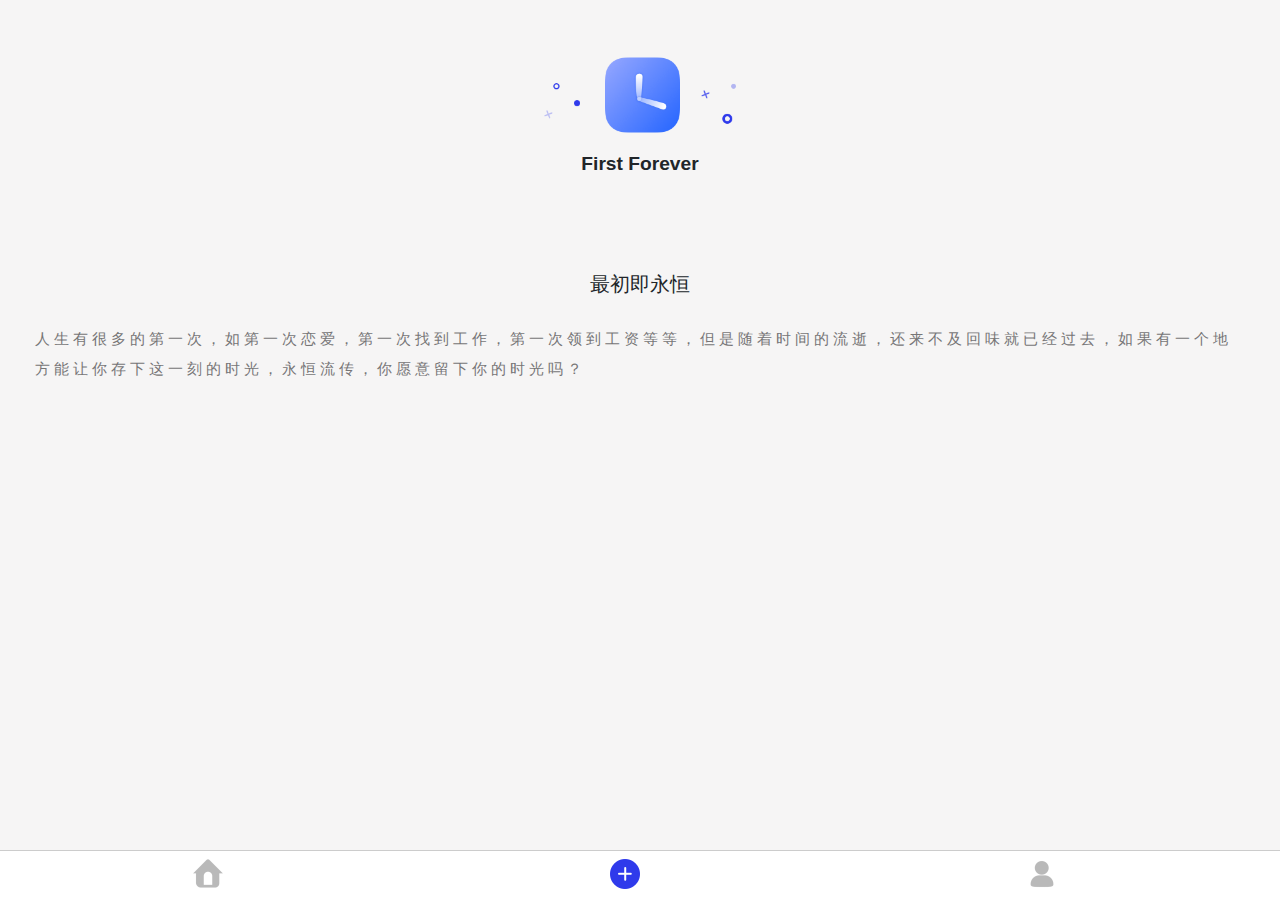
<file: public/index.html>
<!DOCTYPE html>
<html lang="en">
<head>
    <meta charset="UTF-8">
    <meta name="viewport" content="width=device-width,initial-scale=1.0, minimum-scale=1.0, maximum-scale=1.0, user-scalable=no"/>
    <style>
      .logo{
        margin-left: auto;
        margin-right:auto;
        margin-top: 40px;
        max-height: 80px;
        display:block;
      }
      .title{
        text-align: center;
        margin-top: 15px;
        font-size: larger;
        font-weight: bolder;
      }
      .headtext{
        text-align: center;
        margin-top: 90px;
        font-size: 20px;
        font-weight: inherit;
      }
      .contentText{
        margin-left: 20px;
        margin-top: 25px;
        margin-right: 20px;
        font-size: 15px;
        font-weight: lighter;
        color: #777677;
        letter-spacing: 4px;
        line-height: 30px;
      }
    </style>
    <title>First Forever</title>

    <link rel="stylesheet" type="text/css" href="https://cdnjs.cloudflare.com/ajax/libs/twitter-bootstrap/4.1.1/css/bootstrap.min.css">
    <link rel="stylesheet" type="text/css" href="css/app.css">
</head>

<body id="indexPage">

  <div class="container-fluid">
    <div class="row">
      <div class="col-md-12">
        <img class="logo" src="imgs/logo.png">
        <p class="title">First Forever</p>
        <p class="headtext">最初即永恒</p>
        <p class="contentText">人生有很多的第一次，如第一次恋爱，第一次找到工作，第一次领到工资等等，但是随着时间的流逝，还来不及回味就已经过去，如果有一个地方能让你存下这一刻的时光，永恒流传，你愿意留下你的时光吗？</p>
      </div>
    </div>

    <!-- navigation bar -->
    <div class="row" id="navigation">
      <div class="col-md-12">
        <ul class="nav">
          <li class="nav-item">
            <a class="nav-link active" href="index.html" id="homeIcon"><img src="imgs/home-icon-inactive@2x.png" /></a>
          </li>
          <li class="nav-item">
            <a class="nav-link" href="new.html"><img src="imgs/add-icon.png" /></a>
          </li>
          <li class="nav-item">
            <a class="nav-link disabled" href="list.html"><img src="imgs/list-icon-inactive@2x.png" /></a>
          </li>
        </ul>
      </div>
    </div>

  </div>


</body>
</html>
</file>
<file: public/css/app.css>
body {
  background: #F6F5F5;
  padding: 15px 0;
}

#contentTimeContainer {
  background-color: #fff;
  box-shadow: 0px 8px 18px #ccc;
  border-radius: 5px;
  width: 345px;
  height: 80px;
}

#contentBody{
  background-color: #fff;
  box-shadow: 0px 8px 18px #ccc;
  border-radius: 5px;
  width: 345px;
  height: 185px;
}


#submitBtn {
  height: 50px;
  background: #2F3AEB;
  width: 100%;
  box-shadow: 2px 2px 18px #2F3AEB;
  border-radius: 5px;
}


.nav-link img{
  width: 50%;
}

#navigation {
  border-top: 1px solid #ccc;

  position:fixed;
  bottom:0;width:100%;height:50px;background-color: #fff;
}

.nav-item {
  margin-left: auto;
  margin-right: auto;
}

#showMessage .moment-img{

}

#showMessage .moment-text{

}


#showMessage .moment-img{

}

#showMessage .moment-txid{
  color: #ccc;
  font-size: 13px;
}

#messageList .list-item .moment-text{
  background-color: #fff;
  box-shadow: 0px 8px 18px #ccc;
  border-radius: 5px;

  height: 80px;
  margin: 2px 0 16px 0;
  padding: 10px;
}
</file>
